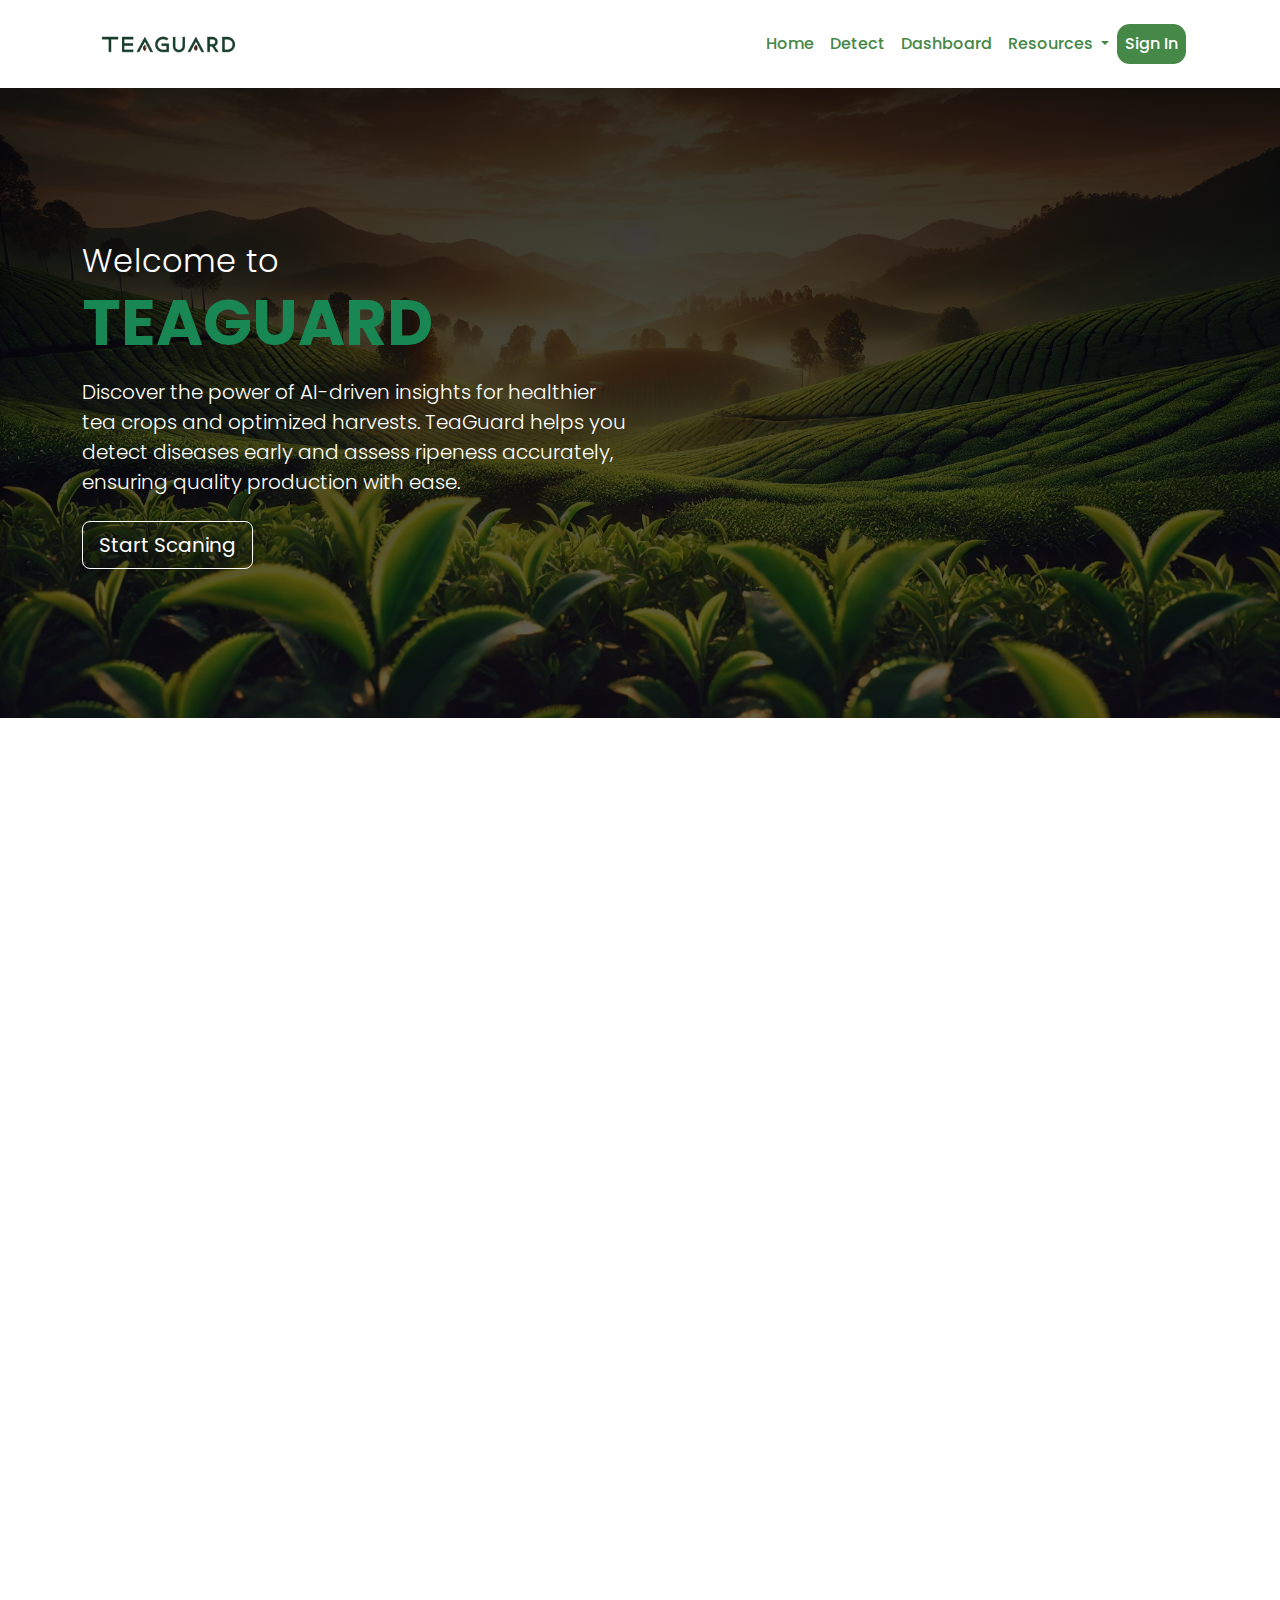
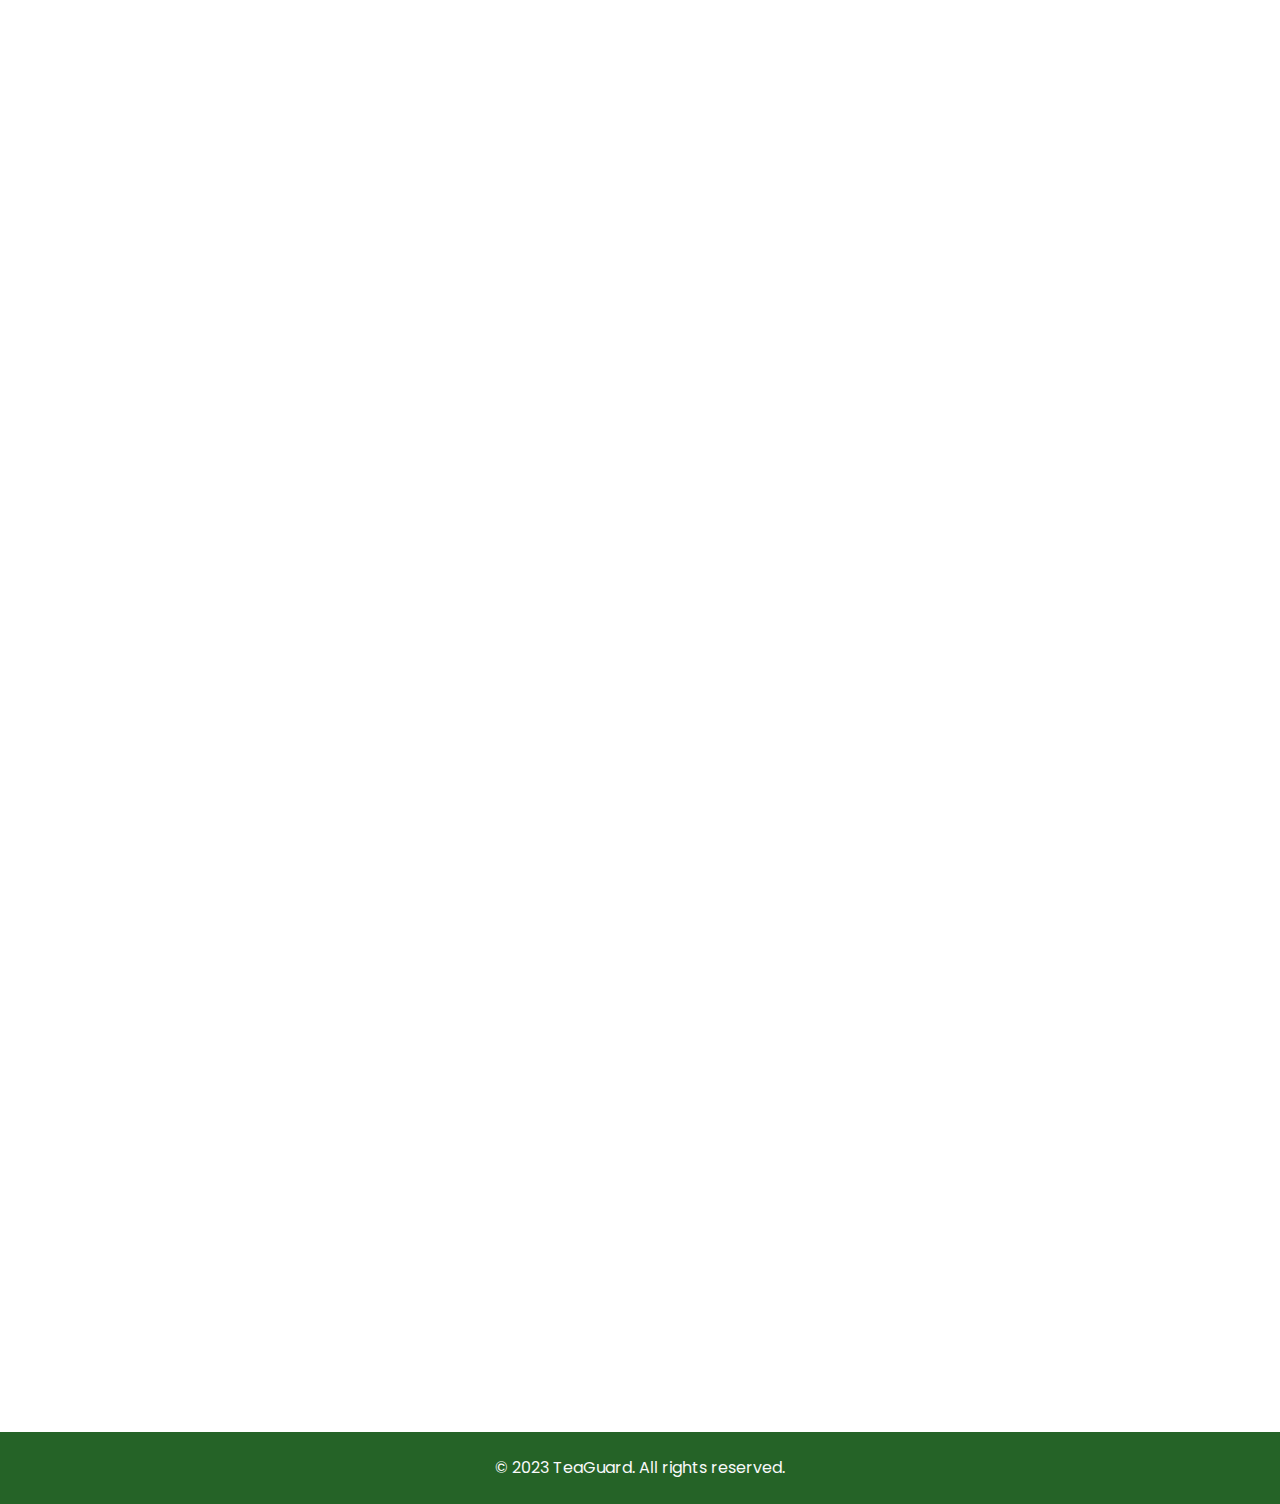
<file: index.html>
<html lang="en">

<head>
    <meta charset="UTF-8">
    <meta name="viewport" content="width=device-width, initial-scale=1.0">
    <title>TeaGuard Detection App - Test</title>

    <!-- Bootstrap CSS -->
    <link href="https://cdn.jsdelivr.net/npm/bootstrap@5.3.0/dist/css/bootstrap.min.css" rel="stylesheet">

    <!-- Font Awesome Icons -->
    <link rel="stylesheet" href="https://cdnjs.cloudflare.com/ajax/libs/font-awesome/6.0.0-beta3/css/all.min.css">

    <!-- Bootstrap Icons -->
    <link rel="stylesheet" href="https://cdn.jsdelivr.net/npm/bootstrap-icons@1.10.0/font/bootstrap-icons.css">
    <link href="assets/aos/aos.css" rel="stylesheet">

    <link rel="stylesheet" href="css/main.css">
    <link rel="stylesheet" href="css/home.css">

    <!-- ios suppourt -->
    <link rel="apple-touch-icon" href="assets/images/icons/icon_96x96.png">
    <!-- manifest file -->
    <link rel="manifest" href="./manifest.json">


</head>

<body>
    <!-- nav bar -->
    <nav class="navbar navbar-expand-lg py-4 py-lg-0 shadow">
        <div class="container px-4">
            <a href="index.html"><img src="assets/images/logog_name-removebg-preview.png" alt="name_logo"></a>
            <button class="navbar-toggler border-0" type="button" data-bs-toggle="offcanvas"
                data-bs-target="#top-navbar" aria-controls="top-navbar">
                <i class="bi bi-list"></i>
            </button>
            <div class="offcanvas offcanvas-end" tabindex="-1" id="top-navbar" aria-labelledby="top-navbarLabel">
                <button class="navbar-toggler border-0" type="button" data-bs-toggle="offcanvas"
                    data-bs-target="#top-navbar" aria-controls="top-navbar">
                    <div class="d-flex justify-content-between p-3">
                        <img src="assets/images/logog_name-removebg-preview.png" alt=""
                            style="height: 20px; width: 150px;">
                        <i class="bi bi-x-lg"></i>
                    </div>
                </button>
                <ul class="navbar-nav ms-lg-auto p-4 p-lg-0">
                    <li class="nav-item px-3 px-lg-0 py-1 py-lg-4">
                        <a class="nav-link" href="index.html">Home</a>
                    </li>
                    <li class="nav-item px-3 px-lg-0 py-1 py-lg-4">
                        <a class="nav-link" href="pages/upload.html">Detect</a>
                    </li>
                    <li class="nav-item px-3 px-lg-0 py-1 py-lg-4">
                        <a class="nav-link" href="#">Dashboard</a>
                    </li>
                    <li class="nav-item dropdown px-3 px-lg-0 py-1 py-lg-4">
                        <a class="nav-link dropdown-toggle" href="#" role="button" data-bs-toggle="dropdown"
                            aria-expanded="false">
                            Resources
                        </a>
                        <ul class="dropdown-menu">
                            <li><a class="dropdown-item" href="#">Disease Guide</a></li>
                            <li><a class="dropdown-item" href="#">Harvest Tips</a></li>
                            <li><a class="dropdown-item" href="#">FAQ</a></li>
                        </ul>
                    </li>
                    <li class="nav-item px-3 px-lg-0 py-1 py-lg-4">
                        <a class="nav-link text-center" href="#" id="signin">Sign In</a>
                    </li>
                </ul>
            </div>
        </div>
    </nav>


    <!-- hero section -->
    <section class="hero py-5 d-flex align-items-center" data-aos="fade-up" data-aos-duration="800">
        <div class="container" data-aos="fade-up" data-aos-delay="100" data-aos-duration="800">
            <div class="row">
                <div class="col-md-6" data-aos="fade-right" data-aos-delay="200" data-aos-duration="800">
                    <p class="mb-4">
                        <span class="d-block fs-2 fw-light" data-aos="fade-right" data-aos-delay="300"
                            data-aos-duration="800">Welcome to</span>
                        <span class="d-block display-3 fw-bold text-success" data-aos="fade-right" data-aos-delay="400"
                            data-aos-duration="800">TEAGUARD</span>
                        <span class="d-block lead mt-3" data-aos="fade-right" data-aos-delay="500"
                            data-aos-duration="800">
                            Discover the power of AI-driven insights for healthier tea crops and optimized harvests.
                            TeaGuard helps you detect diseases early and assess ripeness accurately, ensuring quality
                            production with ease.
                        </span>
                    </p>
                    <a href="pages/upload.html" class="btn btn-primary btn-lg" id="get-started-btn" data-aos="fade-up"
                        data-aos-delay="600" data-aos-duration="800">Start Scaning</a>
                </div>
            </div>
        </div>
    </section>


    <main id="main">
        <section class="features mt-3 " id="features">
            <div class="container">
                <div class="section-title" data-aos="fade-up">
                    <h2>Key Features</h2>
                </div>

                <div class="row mt-3">
                    <div class="col-md-4 col-lg-4" data-aos="fade-right" data-aos-delay="100">
                        <div class="row">
                            <div class="col-md-12 col-lg-12 d-flex justify-content-center">
                                <a href="#" class="key-features" id="diseases" data-aos="zoom-in"></a>
                            </div>
                        </div>
                        <div class="row">
                            <div class="col-md-12 col-lg-12 d-flex justify-content-center align-items-center mt-3"
                                data-aos="fade-up" data-aos-delay="200">
                                <h4>Disease Detection</h4>
                            </div>
                        </div>

                        <div class="row">
                            <div class="col-md-12 col-lg-12 d-flex justify-content-center align-items-center text-center"
                                data-aos="fade-up" data-aos-delay="300">
                                <p>Identify tea leaf diseases early to prevent spread.<br></p>
                            </div>
                        </div>
                    </div>


                    <div class="col-md-4 col-lg-4" data-aos="fade-right" data-aos-delay="100">
                        <div class="row">
                            <div class="col-md-12 col-lg-12 d-flex justify-content-center">
                                <a href="#" class="key-features" id="ripeness" data-aos="zoom-in"></a>
                            </div>
                        </div>
                        <div class="row">
                            <div class="col-md-12 col-lg-12 d-flex justify-content-center align-items-center mt-3"
                                data-aos="fade-up" data-aos-delay="200">
                                <h4>Ripeness Assessment</h4>
                            </div>
                        </div>

                        <div class="row">
                            <div class="col-md-12 col-lg-12 d-flex justify-content-center align-items-center text-center"
                                data-aos="fade-up" data-aos-delay="300">
                                <p>Ensure optimal harvest timing with AI insights.<br></p>
                            </div>
                        </div>
                    </div>


                    <div class="col-md-4 col-lg-4" data-aos="fade-right" data-aos-delay="100">
                        <div class="row">
                            <div class="col-md-12 col-lg-12 d-flex justify-content-center">
                                <a href="#" class="key-features" id="quality" data-aos="zoom-in"></a>
                            </div>
                        </div>
                        <div class="row">
                            <div class="col-md-12 col-lg-12 d-flex justify-content-center align-items-center mt-3"
                                data-aos="fade-up" data-aos-delay="200">
                                <h4>Quality Control</h4>
                            </div>
                        </div>

                        <div class="row">
                            <div class="col-md-12 col-lg-12 d-flex justify-content-center align-items-center text-center"
                                data-aos="fade-up" data-aos-delay="300">
                                <p>Improve yield quality with precise analysis.<br></p>
                            </div>
                        </div>
                    </div>
                </div>
            </div>
        </section>






        <section class="how-it-works mt-3 pt-5 d-flex justify-content-center align-items-center text-center"
            id="how-it-works">
            <div class="container">
                <!-- Section Title with AOS Animation -->
                <div class="section-title" data-aos="fade-up" data-aos-duration="800">
                    <h2>How It Works</h2>
                </div>

                <!-- Steps with AOS Animations -->
                <div class="row mt-3">
                    <!-- Step 1 -->
                    <div class="col-md-3 col-12 mb-4" data-aos="fade-up" data-aos-delay="100" data-aos-duration="800">
                        <div class="step-icon mb-3">
                            <i class="bi bi-cloud-upload display-4 text-primary"></i>
                        </div>
                        <h4 class="fw-bold">Upload an Image</h4>
                        <p>Take a clear picture of your tea leaves and upload it to the TeaGuard platform for analysis.
                        </p>
                    </div>

                    <!-- Step 2 -->
                    <div class="col-md-3 col-12 mb-4" data-aos="fade-up" data-aos-delay="200" data-aos-duration="800">
                        <div class="step-icon mb-3">
                            <i class="bi bi-gear display-4 text-success"></i>
                        </div>
                        <h4 class="fw-bold">AI Analysis</h4>
                        <p>Our AI model analyzes the image to detect disease or ripeness level, providing quick and
                            accurate results.</p>
                    </div>

                    <!-- Step 3 -->
                    <div class="col-md-3 col-12 mb-4" data-aos="fade-up" data-aos-delay="300" data-aos-duration="800">
                        <div class="step-icon mb-3">
                            <i class="bi bi-clipboard-check display-4 text-warning"></i>
                        </div>
                        <h4 class="fw-bold">Get Instant Results</h4>
                        <p>Receive detailed results instantly, showing detected disease or ripeness level with
                            actionable insights.</p>
                    </div>

                    <!-- Step 4 -->
                    <div class="col-md-3 col-12 mb-4" data-aos="fade-up" data-aos-delay="400" data-aos-duration="800">
                        <div class="step-icon mb-3">
                            <i class="bi bi-check-circle display-4 text-danger"></i>
                        </div>
                        <h4 class="fw-bold">Take Action</h4>
                        <p>Use the insights to plan treatments or harvest times, ensuring optimal health and quality for
                            your crop.</p>
                    </div>
                </div>
            </div>
        </section>



        <section class="cta d-flex justify-content-center align-items-center text-center cta-image" id="cta"
            data-aos="fade-up" data-aos-duration="1000">
            <div class="container" data-aos="zoom-in" data-aos-duration="1000" data-aos-delay="200">
                <div class="row">
                    <div class="col-12" data-aos="fade-up" data-aos-delay="400">
                        <p>Ready to improve your tea production? Start using TeaGuard today!</p>
                    </div>
                    <div class="col-12 d-flex justify-content-center" data-aos="fade-up" data-aos-delay="600">
                        <a href="#" class="btn btn-primary btn-lg" id="download-app-btn">Download TeaGuard</a>
                    </div>
                </div>
            </div>
        </section>




        <section class="testimonials mt-3 pt-5" id="testimonial">
            <div class="container">
                <div class="section-title text-center" data-aos="fade-up" data-aos-duration="800">
                    <h2>What are our Customers Saying</h2>
                </div>
                <div class="row mt-3" data-aos="fade-up" data-aos-duration="800" data-aos-delay="200">
                    <div id="myCarousel" class="carousel slide" data-bs-ride="carousel">
                        <!-- Carousel indicators -->
                        <ol class="carousel-indicators">
                            <li data-bs-target="#myCarousel" data-bs-slide-to="0" class="active"></li>
                            <li data-bs-target="#myCarousel" data-bs-slide-to="1"></li>
                            <li data-bs-target="#myCarousel" data-bs-slide-to="2"></li>
                        </ol>
                        <!-- Wrapper for carousel items -->
                        <div class="carousel-inner">
                            <div class="carousel-item active" data-aos="fade-up" data-aos-duration="800">
                                <div class="row">
                                    <div class="col-sm-6" data-aos="fade-right" data-aos-delay="300">
                                        <div class="media">
                                            <img src="assets/images/profile.png" class="mr-3" alt="">
                                            <div class="media-body mt-2">
                                                <div class="testimonial">
                                                    <p>Lorem ipsum dolor sit amet, consec adipiscing elit. Nam eusem
                                                        scelerisque tempor, varius quam luctus dui. Mauris magna metus
                                                        nec.</p>
                                                    <p class="overview"><b>Paula Wilson</b>, Media Analyst</p>
                                                </div>
                                            </div>
                                        </div>
                                    </div>
                                    <div class="col-sm-6" data-aos="fade-left" data-aos-delay="300">
                                        <div class="media">
                                            <img src="assets/images/profile.png" class="mr-3" alt="">
                                            <div class="media-body mt-2">
                                                <div class="testimonial">
                                                    <p>Vestibulum quis quam ut magna consequat faucibus. Pellentesque
                                                        eget mi suscipit tincidunt. Utmtc tempus dictum. Pellentesque
                                                        virra.</p>
                                                    <p class="overview"><b>Antonio Moreno</b>, Web Developer</p>
                                                </div>
                                            </div>
                                        </div>
                                    </div>
                                </div>
                            </div>
                            <div class="carousel-item" data-aos="fade-up" data-aos-duration="800" data-aos-delay="200">
                                <div class="row">
                                    <div class="col-sm-6" data-aos="fade-right" data-aos-delay="300">
                                        <div class="media">
                                            <img src="assets/images/profile.png" class="mr-3" alt="">
                                            <div class="media-body mt-2">
                                                <div class="testimonial">
                                                    <p>Lorem ipsum dolor sit amet, consec adipiscing elit. Nam eusem
                                                        scelerisque tempor, varius quam luctus dui. Mauris magna metus
                                                        nec.</p>
                                                    <p class="overview"><b>Michael Holz</b>, Seo Analyst</p>
                                                </div>
                                            </div>
                                        </div>
                                    </div>
                                    <div class="col-sm-6" data-aos="fade-left" data-aos-delay="300">
                                        <div class="media">
                                            <img src="assets/images/profile.png" class="mr-3" alt="">
                                            <div class="media-body mt-2">
                                                <div class="testimonial">
                                                    <p>Vestibulum quis quam ut magna consequat faucibus. Pellentesque
                                                        eget mi suscipit tincidunt. Utmtc tempus dictum. Pellentesque
                                                        virra.</p>
                                                    <p class="overview"><b>Mary Saveley</b>, Web Designer</p>
                                                </div>
                                            </div>
                                        </div>
                                    </div>
                                </div>
                            </div>
                            <div class="carousel-item" data-aos="fade-up" data-aos-duration="800" data-aos-delay="200">
                                <div class="row">
                                    <div class="col-sm-6" data-aos="fade-right" data-aos-delay="300">
                                        <div class="media">
                                            <img src="assets/images/profile.png" class="mr-3" alt="">
                                            <div class="media-body mt-2">
                                                <div class="testimonial">
                                                    <p>Lorem ipsum dolor sit amet, consec adipiscing elit. Nam eusem
                                                        scelerisque tempor, varius quam luctus dui. Mauris magna metus
                                                        nec.</p>
                                                    <p class="overview"><b>Martin Sommer</b>, UX Analyst</p>
                                                </div>
                                            </div>
                                        </div>
                                    </div>
                                    <div class="col-sm-6" data-aos="fade-left" data-aos-delay="300">
                                        <div class="media">
                                            <img src="assets/images/profile.png" class="mr-3" alt="">
                                            <div class="media-body mt-2">
                                                <div class="testimonial">
                                                    <p>Vestibulum quis quam ut magna consequat faucibus. Pellentesque
                                                        eget mi suscipit tincidunt. Utmtc tempus dictum. Pellentesque
                                                        virra.</p>
                                                    <p class="overview"><b>John Williams</b>, Web Developer</p>
                                                </div>
                                            </div>
                                        </div>
                                    </div>
                                </div>
                            </div>
                        </div>
                        <!-- Carousel controls -->
                        <a class="carousel-control-prev" href="#myCarousel" role="button" data-bs-slide="prev">
                            <span class="carousel-control-prev-icon" aria-hidden="true"></span>
                            <span class="visually-hidden">Previous</span>
                        </a>
                        <a class="carousel-control-next" href="#myCarousel" role="button" data-bs-slide="next">
                            <span class="carousel-control-next-icon" aria-hidden="true"></span>
                            <span class="visually-hidden">Next</span>
                        </a>
                    </div>
                </div>
            </div>
        </section>








        <section class="contact" id="contact">
            <div class="container">
                <div class="section-title" data-aos="fade-up" data-aos-duration="800">
                    <h2>Contact Us</h2>
                </div>

                <div class="row">

                    <div class="col-lg-4 col-md-6" data-aos="fade-up" data-aos-delay="100">
                        <div class="contact-about">
                            <img src="assets/images/full_logo-removebg-preview.png" alt="logo">
                            <p>Cultivate with Confidence, Harvest with Insight.</p>
                            <div class="social-links">
                                <a href="#" class="twitter me-2"><i class="bi bi-twitter"></i></a>
                                <a href="#" class="facebook me-2"><i class="bi bi-facebook"></i></a>
                                <a href="#" class="instagram me-2"><i class="bi bi-instagram"></i></a>
                                <a href="#" class="linkedin me-2"><i class="bi bi-linkedin"></i></a>
                            </div>

                        </div>
                    </div>


                    <div class="col-lg-3 col-md-6 mt-4 mt-md-0" data-aos="fade-up" data-aos-delay="200">
                        <div class="info">
                            <div>
                                <i class="ri-map-pin-line"></i>
                                <p>178/B<br> Sirimavo Bandaranayake mw<br> Galaha</p>
                            </div>

                            <div>
                                <i class="ri-mail-send-line"></i>
                                <p>info@teaguard.com</p>
                            </div>

                            <div>
                                <i class="ri-phone-line"></i>
                                <p>+94 7865 1215 23</p>
                            </div>

                        </div>
                    </div>

                    <div class="col-lg-5 col-md-12" data-aos="fade-up" data-aos-delay="300">
                        <form action="https://api.web3forms.com/submit" method="POST" role="form"
                            class="php-email-form">
                            <div class="form-group">
                                <input type="hidden" name="access_key" value="5af77dcd-a9e9-482b-902c-4efeb85f27d0">
                                <input type="text" name="name" class="form-control" id="name" placeholder="Your Name"
                                    required>
                            </div>
                            <div class="form-group">
                                <input type="email" class="form-control" name="email" id="email"
                                    placeholder="Your Email" required>
                            </div>
                            <div class="form-group">
                                <input type="text" class="form-control" name="subject" id="subject"
                                    placeholder="Subject" required>
                            </div>
                            <div class="form-group">
                                <textarea class="form-control" name="message" rows="5" placeholder="Message"
                                    required></textarea>
                            </div>
                            <div class="my-3">
                                <div class="loading">Loading</div>
                                <div class="error-message"></div>
                                <div class="sent-message">Your message has been sent. Thank you!</div>
                            </div>
                            <div class="text-center"><button type="submit">Send Message</button></div>
                        </form>
                    </div>

                </div>

            </div>
        </section>


    </main>


    <footer class="footer  text-light py-4 d-felx justify-content-center align-items-center">
        <div class="container">
            <div class="text-center">
                <p class="mb-0">&copy; 2023 TeaGuard. All rights reserved.</p>
            </div>
        </div>
    </footer>



    <!-- jQuery -->
    <script src="https://code.jquery.com/jquery-3.6.0.min.js"></script>

    <!-- Bootstrap Bundle with Popper (JavaScript) -->
    <script src="https://cdn.jsdelivr.net/npm/bootstrap@5.3.0/dist/js/bootstrap.bundle.min.js"></script>

    <script src="assets/aos/aos.js"></script>

    <script>
        AOS.init();



        let deferredPrompt;

        window.addEventListener('beforeinstallprompt', (e) => {
            // Prevent the mini-infobar from appearing on mobile
            e.preventDefault();
            // Stash the event so it can be triggered later
            deferredPrompt = e;
            // Show the install button
            document.getElementById('download-app-btn').style.display = 'inline-block';
        });

        document.getElementById('download-app-btn').addEventListener('click', (e) => {
            // Check if the deferredPrompt is available
            if (deferredPrompt) {
                // Show the install prompt
                deferredPrompt.prompt();
                // Wait for the user to respond to the prompt
                deferredPrompt.userChoice.then((choiceResult) => {
                    if (choiceResult.outcome === 'accepted') {
                        console.log('User accepted the install prompt');
                    } else {
                        console.log('User dismissed the install prompt');
                    }
                    // Clear the deferredPrompt variable, as it can only be used once
                    deferredPrompt = null;
                });
            }
        });

    </script>
</body>

</html>
</file>
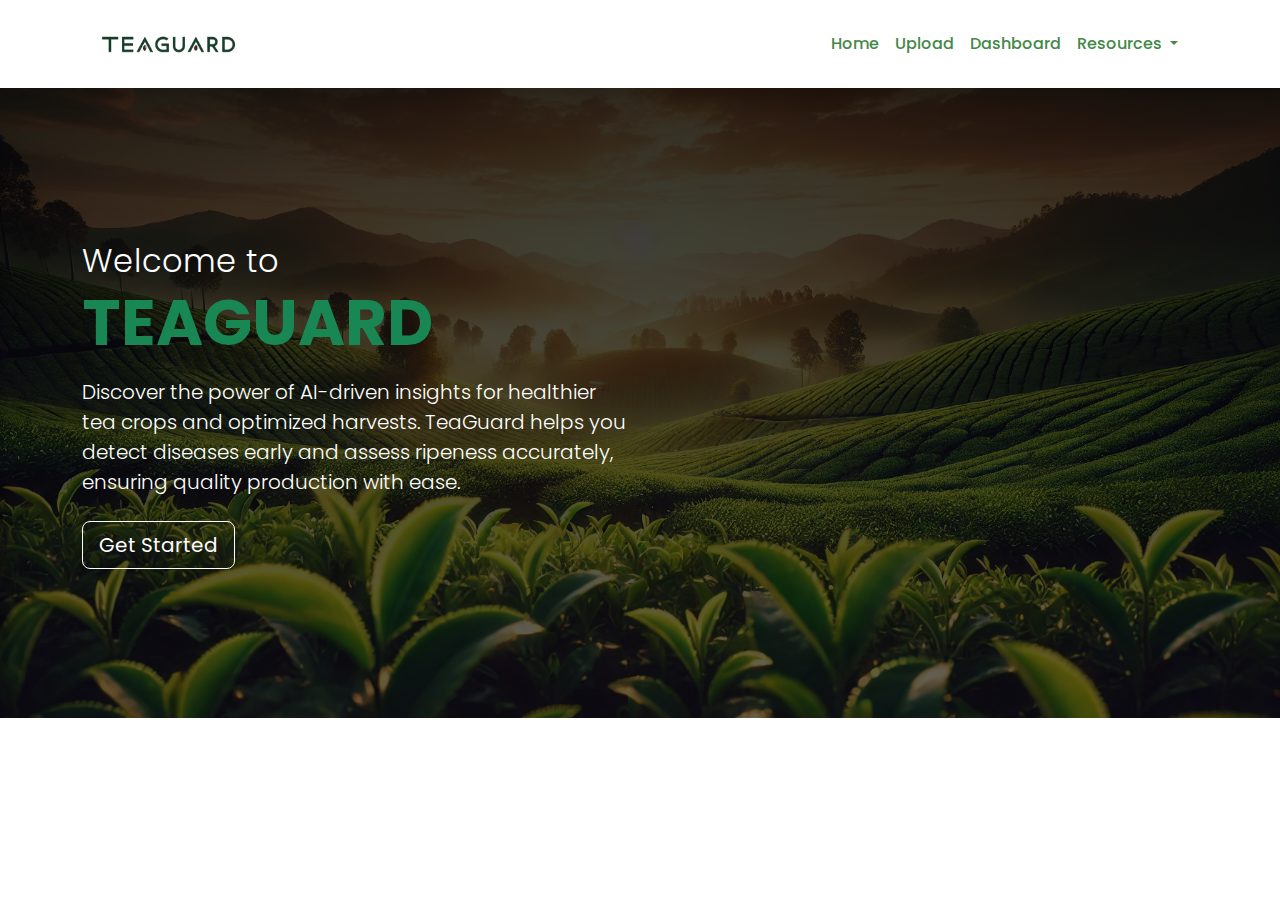
<file: pages/index.html>
<html lang="en">

<head>
    <meta charset="UTF-8">
    <meta name="viewport" content="width=device-width, initial-scale=1.0">
    <title>TeaGuard Detection App - Test</title>

    <!-- Bootstrap CSS -->
    <link href="https://cdn.jsdelivr.net/npm/bootstrap@5.3.0/dist/css/bootstrap.min.css" rel="stylesheet">

    <!-- Font Awesome Icons -->
    <link rel="stylesheet" href="https://cdnjs.cloudflare.com/ajax/libs/font-awesome/6.0.0-beta3/css/all.min.css">

    <!-- Bootstrap Icons -->
    <link rel="stylesheet" href="https://cdn.jsdelivr.net/npm/bootstrap-icons@1.10.0/font/bootstrap-icons.css">
    <link href="../assets/aos/aos.css" rel="stylesheet">

    <link rel="stylesheet" href="../css/main.css">
    <link rel="stylesheet" href="../css/home.css">

    <link rel="manifest" href="./manifest.json">

</head>

<body>
    <nav class="navbar navbar-expand-lg py-4 py-lg-0 shadow">
        <div class="container px-4">
            <img src="../assets/images/logog_name-removebg-preview.png" alt="name_logo">
            <button class="navbar-toggler border-0" type="button" data-bs-toggle="offcanvas"
                data-bs-target="#top-navbar" aria-controls="top-navbar">
                <i class="bi bi-list"></i>
            </button>
            <div class="offcanvas offcanvas-end" tabindex="-1" id="top-navbar" aria-labelledby="top-navbarLabel">
                <button class="navbar-toggler border-0" type="button" data-bs-toggle="offcanvas"
                    data-bs-target="#top-navbar" aria-controls="top-navbar">
                    <div class="d-flex justify-content-between p-3">
                        <img src="../assets/images/logog_name-removebg-preview.png" alt=""
                            style="height: 20px; width: 150px;">
                        <i class="bi bi-x-lg"></i>
                    </div>
                </button>
                <ul class="navbar-nav ms-lg-auto p-4 p-lg-0">
                    <li class="nav-item px-3 px-lg-0 py-1 py-lg-4">
                        <a class="nav-link" href="#">Home</a>
                    </li>
                    <li class="nav-item px-3 px-lg-0 py-1 py-lg-4">
                        <a class="nav-link" href="#">Upload</a>
                    </li>
                    <li class="nav-item px-3 px-lg-0 py-1 py-lg-4">
                        <a class="nav-link" href="#">Dashboard</a>
                    </li>
                    <li class="nav-item dropdown px-3 px-lg-0 py-1 py-lg-4">
                        <a class="nav-link dropdown-toggle" href="#" role="button" data-bs-toggle="dropdown"
                            aria-expanded="false">
                            Resources
                        </a>
                        <ul class="dropdown-menu">
                            <li><a class="dropdown-item" href="#">Disease Guide</a></li>
                            <li><a class="dropdown-item" href="#">Harvest Tips</a></li>
                            <li><a class="dropdown-item" href="#">FAQ</a></li>
                        </ul>
                    </li>
                </ul>
            </div>
        </div>
    </nav>

    <section class="hero py-5 d-flex align-items-center" data-aos="fade-up" data-aos-duration="800">
        <div class="container" data-aos="fade-up" data-aos-delay="100" data-aos-duration="800">
            <div class="row">
                <div class="col-md-6" data-aos="fade-right" data-aos-delay="200" data-aos-duration="800">
                    <p class="mb-4">
                        <span class="d-block fs-2 fw-light" data-aos="fade-right" data-aos-delay="300"
                            data-aos-duration="800">Welcome to</span>
                        <span class="d-block display-3 fw-bold text-success" data-aos="fade-right" data-aos-delay="400"
                            data-aos-duration="800">TEAGUARD</span>
                        <span class="d-block lead mt-3" data-aos="fade-right" data-aos-delay="500"
                            data-aos-duration="800">
                            Discover the power of AI-driven insights for healthier tea crops and optimized harvests.
                            TeaGuard helps you detect diseases early and assess ripeness accurately, ensuring quality
                            production with ease.
                        </span>
                    </p>
                    <a href="#" class="btn btn-primary btn-lg" id="get-started-btn" data-aos="fade-up"
                        data-aos-delay="600" data-aos-duration="800">Get Started</a>
                </div>
            </div>
        </div>
    </section>

    <!-- jQuery -->
    <script src="https://code.jquery.com/jquery-3.6.0.min.js"></script>

    <!-- Bootstrap Bundle with Popper (JavaScript) -->
    <script src="https://cdn.jsdelivr.net/npm/bootstrap@5.3.0/dist/js/bootstrap.bundle.min.js"></script>

    <script src="../assets/aos/aos.js"></script>

    <script>
        AOS.init();
    </script>
</body>

</html>
</file>
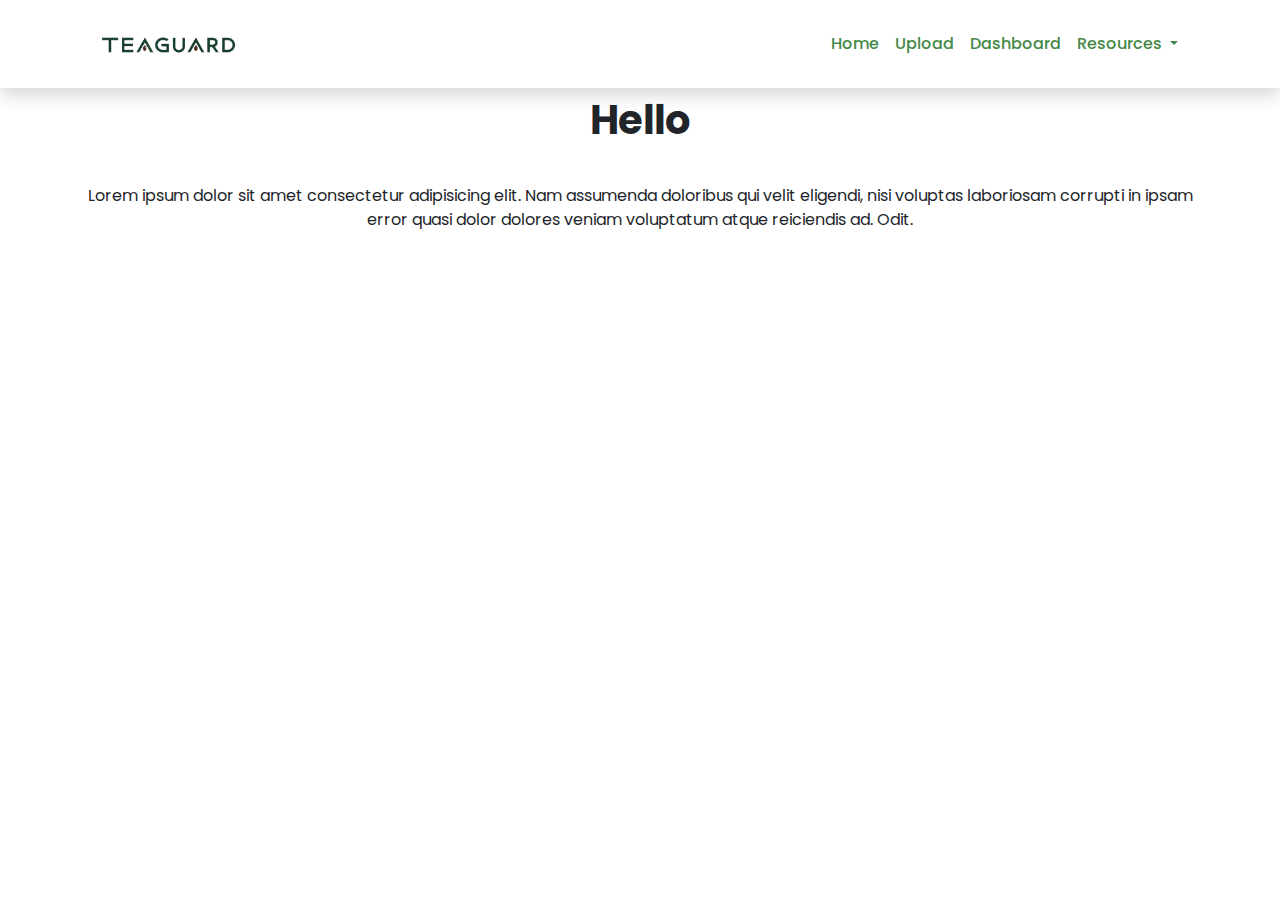
<file: pages/base.html>
<!DOCTYPE html>
<html lang="en">

<head>
    <meta charset="UTF-8">
    <meta name="viewport" content="width=device-width, initial-scale=1.0">
    <title>TeaGuard Detection App - Test</title>

    <!-- Bootstrap CSS -->
    <link href="https://cdn.jsdelivr.net/npm/bootstrap@5.3.0/dist/css/bootstrap.min.css" rel="stylesheet">

    <!-- Font Awesome Icons -->
    <link rel="stylesheet" href="https://cdnjs.cloudflare.com/ajax/libs/font-awesome/6.0.0-beta3/css/all.min.css">

    <!-- Bootstrap Icons -->
    <link rel="stylesheet" href="https://cdn.jsdelivr.net/npm/bootstrap-icons@1.10.0/font/bootstrap-icons.css">

    <link rel="stylesheet" href="../css/main.css">
    <link rel="manifest" href="./manifest.json">

</head>

<body>
    <nav class="navbar navbar-expand-lg py-4 py-lg-0 shadow">
        <div class="container px-4">
            <a href="../index.html"><img src="../assets/images/logog_name-removebg-preview.png" alt="name_logo"></a>
            <button class="navbar-toggler border-0" type="button" data-bs-toggle="offcanvas"
                data-bs-target="#top-navbar" aria-controls="top-navbar">
                <i class="bi bi-list"></i>
            </button>
            <div class="offcanvas offcanvas-end" tabindex="-1" id="top-navbar" aria-labelledby="top-navbarLabel">
                <button class="navbar-toggler border-0" type="button" data-bs-toggle="offcanvas"
                    data-bs-target="#top-navbar" aria-controls="top-navbar">
                    <div class="d-flex justify-content-between p-3">
                        <img src="../assets/images/logog_name-removebg-preview.png" alt=""
                            style="height: 20px; width: 150px;">
                        <i class="bi bi-x-lg"></i>
                    </div>

                </button>
                <ul class="navbar-nav ms-lg-auto p-4 p-lg-0">
                    <li class="nav-item px-3 px-lg-0 py-1 py-lg-4">
                        <a class="nav-link" href="#">Home</a>
                    </li>
                    <li class="nav-item px-3 px-lg-0 py-1 py-lg-4">
                        <a class="nav-link" href="#">Upload</a>
                    </li>
                    <li class="nav-item px-3 px-lg-0 py-1 py-lg-4">
                        <a class="nav-link" href="#">Dashboard</a>
                    </li>
                    <li class="nav-item dropdown  px-3 px-lg-0 py-1 py-lg-4">
                        <a class="nav-link dropdown-toggle" href="#" role="button" data-bs-toggle="dropdown"
                            aria-expanded="false">
                            Resources
                        </a>
                        <ul class="dropdown-menu">
                            <li><a class="dropdown-item" href="#">Disease Guide</a></li>
                            <li><a class="dropdown-item" href="#">Harvest Tips</a></li>
                            <li><a class="dropdown-item" href="#">FAQ</a></li>
                        </ul>
                    </li>
                </ul>
            </div>

        </div>
    </nav>


    <secttion class="hero py-5" id="hero">
        <div class="container px-4">
            <div class="row">
                <div class="col-md-12">
                    <h1 class="py-2 text-center fw-bold">Hello</h1>
                </div>
                <div class="col-md-12 px-lg-0">
                    <div class="welcome-description mt-4 text-center">
                        <p>Lorem ipsum dolor sit amet consectetur adipisicing elit. Nam assumenda doloribus qui velit
                            eligendi, nisi voluptas laboriosam corrupti in ipsam error quasi dolor dolores veniam
                            voluptatum atque reiciendis ad. Odit.</p>
                    </div>
                </div>
            </div>
        </div>
    </secttion>
    <!-- jQuery -->
    <script src="https://code.jquery.com/jquery-3.6.0.min.js"></script>

    <!-- Bootstrap Bundle with Popper (JavaScript) -->
    <script src="https://cdn.jsdelivr.net/npm/bootstrap@5.3.0/dist/js/bootstrap.bundle.min.js"></script>

    <!-- Test jQuery -->

</body>

</html>
</file>
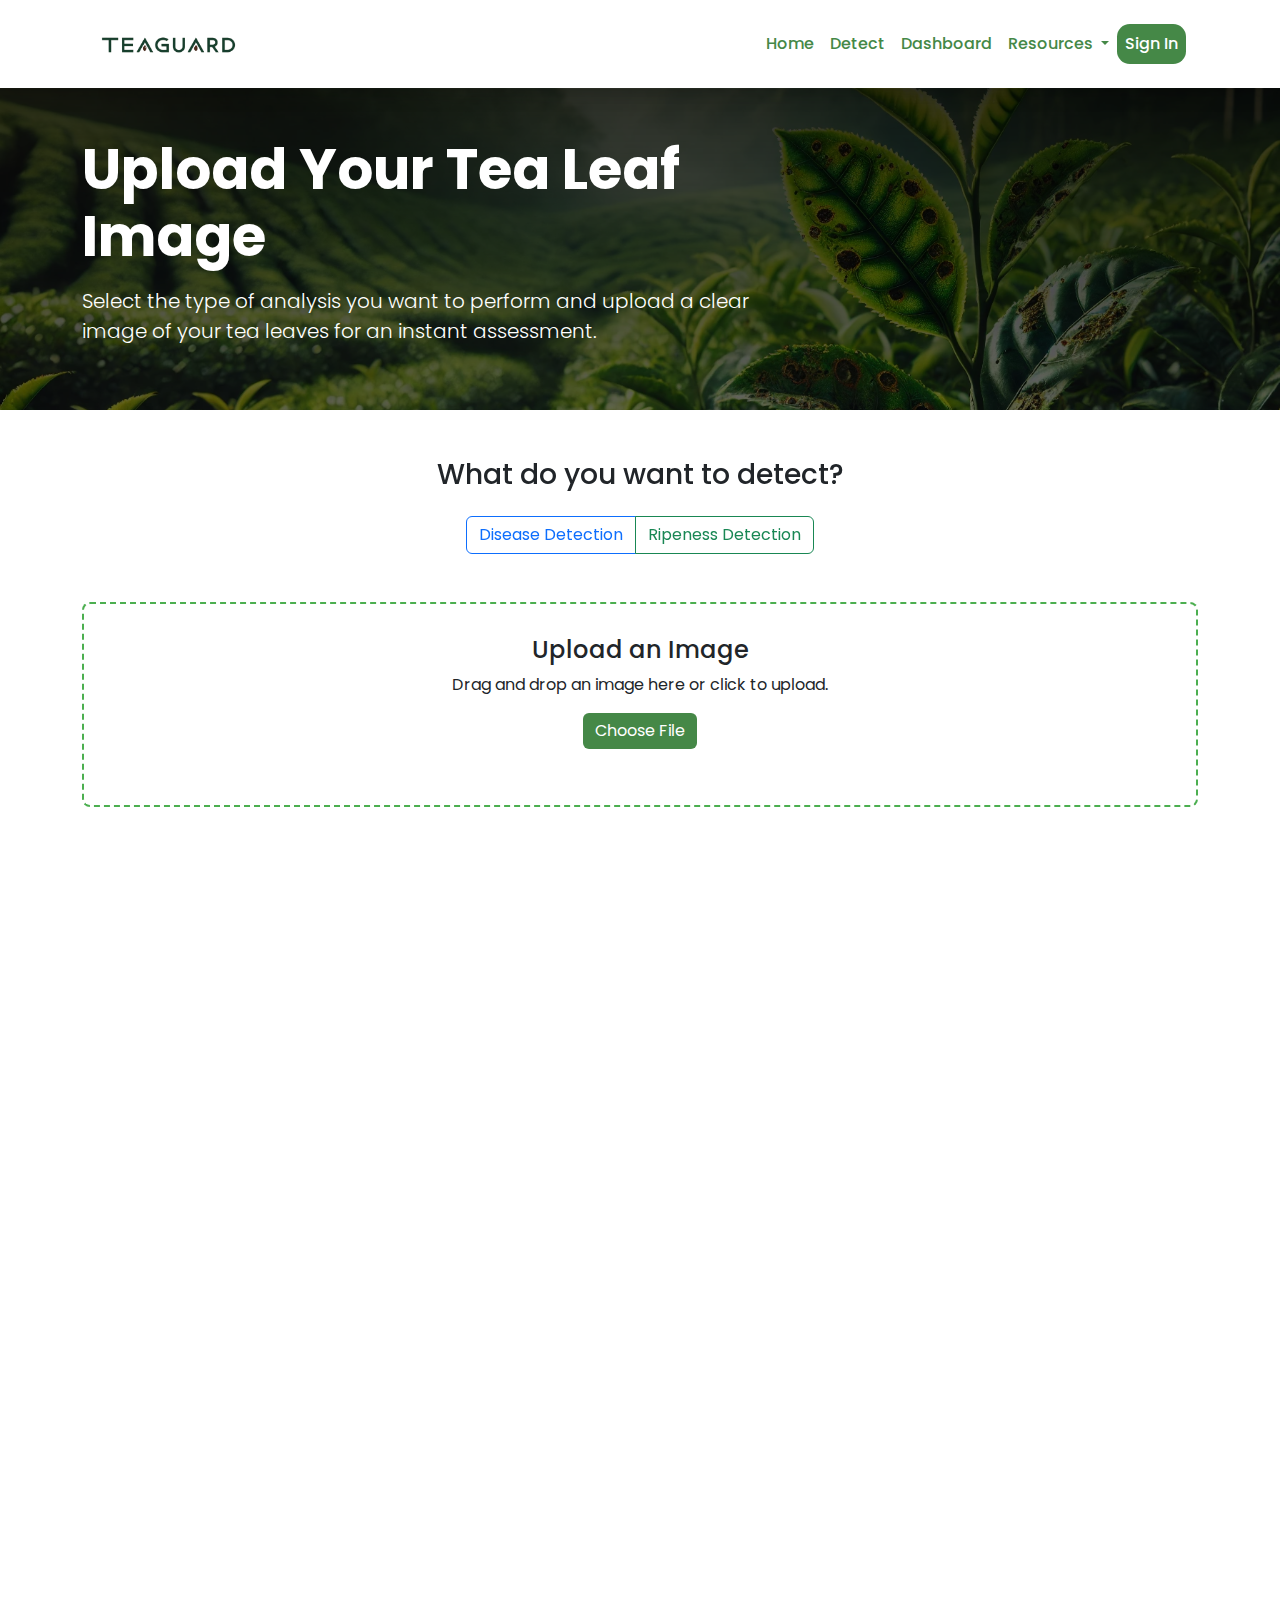
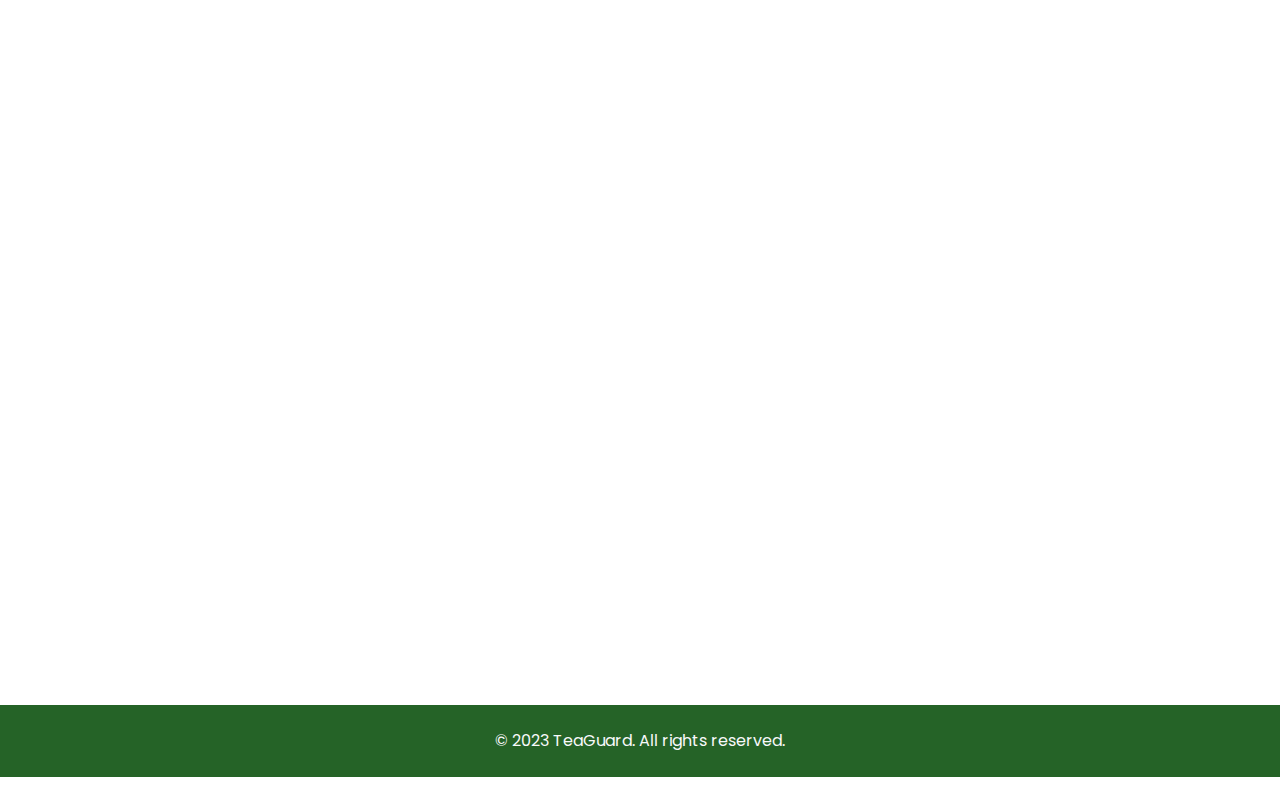
<file: pages/upload.html>
<!DOCTYPE html>
<html lang="en">

<head>
    <meta charset="UTF-8">
    <meta name="viewport" content="width=device-width, initial-scale=1.0">
    <title>TeaGuard Detection App - Upload</title>

    <!-- Bootstrap CSS -->
    <link href="https://cdn.jsdelivr.net/npm/bootstrap@5.3.0/dist/css/bootstrap.min.css" rel="stylesheet">

    <!-- Font Awesome Icons -->
    <link rel="stylesheet" href="https://cdnjs.cloudflare.com/ajax/libs/font-awesome/6.0.0-beta3/css/all.min.css">

    <!-- Bootstrap Icons -->
    <link rel="stylesheet" href="https://cdn.jsdelivr.net/npm/bootstrap-icons@1.10.0/font/bootstrap-icons.css">

    <link href="../assets/aos/aos.css" rel="stylesheet">

    <link rel="stylesheet" href="../css/main.css">
    <link rel="manifest" href="./manifest.json">

    <style>
        .upload-hero {
            background-image: linear-gradient(rgba(0, 0, 0, 0.8), rgba(0, 0, 0, 0.6)), url('../assets/images/disease.png');
            background-size: cover;
            background-position: center;
            color: #fff;
            padding: 5rem 0;
        }

        /* Drag and Drop Style */
        .upload-area {
            border: 2px dashed #4CAF50;
            border-radius: 8px;
            padding: 2rem;
            text-align: center;
            transition: background-color 0.3s ease;
        }

        .upload-area:hover {
            background-color: #f0f8e2;
        }

        .chooseFileButton {
            background-color: #458847;
            color: white;
            border: 0;
        }

        .chooseFileButton:hover {
            background-color: #4CAF50;
        }

        .large-icon {
            font-size: 8rem;
            /* Adjust the size as needed */
        }


        .cta p {
            font-size: 2rem;
        }

        .cta-image {
            background-image: linear-gradient(rgba(0, 0, 0, 0.8), rgba(0, 0, 0, 0.6)), url('../assets/images/cta.png');
            /* Update with your image path */
            background-size: cover;
            background-position: center;
            background-repeat: no-repeat;
            color: #fff;
            min-height: 30vh;
            display: flex;
            align-items: center;

        }


        #download-app-btn {
            background-color: transparent;
            color: white;
            border: 1px white solid;
            border-radius: 0.5rem;
            transition: 0.3s;
        }

        #download-app-btn:hover {
            background-color: white;
            color: var(--secondary-color);
        }
    </style>
</head>

<body>
    <!-- Nav bar -->
    <nav class="navbar navbar-expand-lg py-4 py-lg-0 shadow">
        <div class="container px-4">
            <a href="../index.html"><img src="../assets/images/logog_name-removebg-preview.png" alt="name_logo"></a>

            <button class="navbar-toggler border-0" type="button" data-bs-toggle="offcanvas"
                data-bs-target="#top-navbar" aria-controls="top-navbar">
                <i class="bi bi-list"></i>
            </button>
            <div class="offcanvas offcanvas-end" tabindex="-1" id="top-navbar" aria-labelledby="top-navbarLabel">
                <button class="navbar-toggler border-0" type="button" data-bs-toggle="offcanvas"
                    data-bs-target="#top-navbar" aria-controls="top-navbar">
                    <div class="d-flex justify-content-between p-3">
                        <img src="../assets/images/logog_name-removebg-preview.png" alt=""
                            style="height: 20px; width: 150px;">
                        <i class="bi bi-x-lg"></i>
                    </div>
                </button>
                <ul class="navbar-nav ms-lg-auto p-4 p-lg-0">
                    <li class="nav-item px-3 px-lg-0 py-1 py-lg-4">
                        <a class="nav-link" href="../index.html">Home</a>
                    </li>
                    <li class="nav-item px-3 px-lg-0 py-1 py-lg-4">
                        <a class="nav-link" href="pages/upload.html">Detect</a>
                    </li>
                    <li class="nav-item px-3 px-lg-0 py-1 py-lg-4">
                        <a class="nav-link" href="#">Dashboard</a>
                    </li>
                    <li class="nav-item dropdown px-3 px-lg-0 py-1 py-lg-4">
                        <a class="nav-link dropdown-toggle" href="#" role="button" data-bs-toggle="dropdown"
                            aria-expanded="false">
                            Resources
                        </a>
                        <ul class="dropdown-menu">
                            <li><a class="dropdown-item" href="#">Disease Guide</a></li>
                            <li><a class="dropdown-item" href="#">Harvest Tips</a></li>
                            <li><a class="dropdown-item" href="#">FAQ</a></li>
                        </ul>
                    </li>
                    <li class="nav-item px-3 px-lg-0 py-1 py-lg-4">
                        <a class="nav-link text-center" href="#" id="signin">Sign In</a>
                    </li>
                </ul>
            </div>
        </div>
    </nav>



    <section class="upload-hero py-5 d-flex align-items-center" data-aos="fade-up" data-aos-duration="800">
        <div class="container">
            <div class="row">
                <div class="col-md-8">
                    <h1 class="display-4 fw-bold" data-aos="fade-right" data-aos-duration="1000" data-aos-delay="200">Upload Your Tea Leaf Image</h1>
                    <p class="lead mt-3" data-aos="fade-left" data-aos-duration="1000" data-aos-delay="400">
                        Select the type of analysis you want to perform and upload a clear image of your tea leaves for an instant assessment.
                    </p>
                </div>
            </div>
        </div>
    </section>
    

    <!-- Detection Type Selection and Upload Area -->
<section class="detection-options py-5" data-aos="fade-up" data-aos-duration="1000">
    <div class="container">
        <!-- Selection Options -->
        <div class="text-center mb-4" data-aos="zoom-in" data-aos-duration="800" data-aos-delay="200">
            <h3>What do you want to detect?</h3>
            <div class="btn-group mt-3" role="group">
                <button class="btn btn-outline-primary" onclick="selectDetection('disease')" data-aos="fade-right" data-aos-duration="800" data-aos-delay="400">Disease Detection</button>
                <button class="btn btn-outline-success" onclick="selectDetection('ripeness')" data-aos="fade-left" data-aos-duration="800" data-aos-delay="600">Ripeness Detection</button>
            </div>
        </div>

        <!-- Upload Area -->
        <div class="upload-area mt-5" id="upload-area" data-aos="fade-up" data-aos-duration="1000" data-aos-delay="300">
            <h4 id="upload-heading" data-aos="fade-up" data-aos-delay="400">Upload an Image</h4>
            <p class="mb-3" data-aos="fade-up" data-aos-delay="500">Drag and drop an image here or click to upload.</p>
            <input type="file" id="imageUpload" class="form-control" accept="image/*" style="display: none;" onchange="handleImage(this)">
            <button class="btn btn-primary chooseFileButton" onclick="document.getElementById('imageUpload').click()" data-aos="fade-up" data-aos-delay="600">Choose File</button>
            <div id="image-preview" class="mt-4" data-aos="zoom-in" data-aos-delay="700"></div>
        </div>
    </div>
</section>


<section class="analysis-info py-5 bg-light" data-aos="fade-up" data-aos-duration="800">
    <div class="container">
        <div class="row">
            <div class="col-md-6 text-center mb-4" data-aos="zoom-in" data-aos-duration="1000" data-aos-delay="200">
                <!-- Main Icon -->
                <i class="bi bi-bar-chart-line-fill text-success large-icon"></i>
            </div>
            <div class="col-md-6" data-aos="fade-left" data-aos-duration="1000" data-aos-delay="400">
                <h3>Why Analyze Your Tea Leaves?</h3>
                <p>By analyzing your tea leaves, you can detect early signs of diseases and determine the optimal ripeness level. This ensures healthier crops, higher yields, and better quality tea production.</p>
                <p>Simply upload a clear image, and our AI will assess the condition of your leaves within seconds!</p>
            </div>
        </div>

        <!-- Additional Benefits with Icons -->
        <div class="row text-center mt-5">
            <div class="col-md-4" data-aos="fade-up" data-aos-duration="1000" data-aos-delay="200">
                <i class="bi bi-shield-check display-4 text-primary"></i>
                <h5 class="mt-3">Early Disease Detection</h5>
                <p>Identify issues before they spread, ensuring your crops remain healthy and productive.</p>
            </div>
            <div class="col-md-4" data-aos="fade-up" data-aos-duration="1000" data-aos-delay="400">
                <i class="bi bi-award-fill display-4 text-warning"></i>
                <h5 class="mt-3">Optimize Ripeness</h5>
                <p>Harvest your leaves at the ideal ripeness, enhancing the quality of the final tea product.</p>
            </div>
            <div class="col-md-4" data-aos="fade-up" data-aos-duration="1000" data-aos-delay="600">
                <i class="bi bi-clock-fill display-4 text-danger"></i>
                <h5 class="mt-3">Instant Results</h5>
                <p>Get fast, reliable insights within seconds, helping you make timely decisions.</p>
            </div>
        </div>
    </div>
</section>



<section class="faq-section py-5" data-aos="fade-up" data-aos-duration="1000">
    <div class="container">
        <h3 data-aos="fade-down" data-aos-duration="1000">Frequently Asked Questions</h3>
        <div class="accordion" id="faqAccordion">
            <!-- FAQ 1 -->
            <div class="accordion-item" data-aos="fade-up" data-aos-delay="100">
                <h2 class="accordion-header" id="headingOne">
                    <button class="accordion-button" type="button" data-bs-toggle="collapse" data-bs-target="#collapseOne" aria-expanded="true" aria-controls="collapseOne">
                        What kind of image should I upload?
                    </button>
                </h2>
                <div id="collapseOne" class="accordion-collapse collapse show" aria-labelledby="headingOne" data-bs-parent="#faqAccordion">
                    <div class="accordion-body">
                        Upload a clear image of your tea leaves in good lighting. Avoid blurry or low-resolution images for best results.
                    </div>
                </div>
            </div>
            <!-- FAQ 2 -->
            <div class="accordion-item" data-aos="fade-up" data-aos-delay="200">
                <h2 class="accordion-header" id="headingTwo">
                    <button class="accordion-button collapsed" type="button" data-bs-toggle="collapse" data-bs-target="#collapseTwo" aria-expanded="false" aria-controls="collapseTwo">
                        How long does the analysis take?
                    </button>
                </h2>
                <div id="collapseTwo" class="accordion-collapse collapse" aria-labelledby="headingTwo" data-bs-parent="#faqAccordion">
                    <div class="accordion-body">
                        Analysis usually takes a few seconds, depending on the file size and internet speed.
                    </div>
                </div>
            </div>
            <!-- FAQ 3 -->
            <div class="accordion-item" data-aos="fade-up" data-aos-delay="300">
                <h2 class="accordion-header" id="headingThree">
                    <button class="accordion-button collapsed" type="button" data-bs-toggle="collapse" data-bs-target="#collapseThree" aria-expanded="false" aria-controls="collapseThree">
                        Is my data secure?
                    </button>
                </h2>
                <div id="collapseThree" class="accordion-collapse collapse" aria-labelledby="headingThree" data-bs-parent="#faqAccordion">
                    <div class="accordion-body">
                        Yes, your data is secure. We follow best practices in data security and privacy, ensuring your images and results are confidential and only accessible by you.
                    </div>
                </div>
            </div>
            <!-- FAQ 4 -->
            <div class="accordion-item" data-aos="fade-up" data-aos-delay="400">
                <h2 class="accordion-header" id="headingFour">
                    <button class="accordion-button collapsed" type="button" data-bs-toggle="collapse" data-bs-target="#collapseFour" aria-expanded="false" aria-controls="collapseFour">
                        Can I analyze multiple leaves at once?
                    </button>
                </h2>
                <div id="collapseFour" class="accordion-collapse collapse" aria-labelledby="headingFour" data-bs-parent="#faqAccordion">
                    <div class="accordion-body">
                        For best results, please upload one leaf per image. This allows the AI to focus on analyzing a single leaf without interference from overlapping leaves.
                    </div>
                </div>
            </div>
            <!-- FAQ 5 -->
            <div class="accordion-item" data-aos="fade-up" data-aos-delay="500">
                <h2 class="accordion-header" id="headingFive">
                    <button class="accordion-button collapsed" type="button" data-bs-toggle="collapse" data-bs-target="#collapseFive" aria-expanded="false" aria-controls="collapseFive">
                        Can I use the app offline?
                    </button>
                </h2>
                <div id="collapseFive" class="accordion-collapse collapse" aria-labelledby="headingFive" data-bs-parent="#faqAccordion">
                    <div class="accordion-body">
                        Currently, the app requires an internet connection for image upload and analysis. Offline analysis is something we are considering for future updates.
                    </div>
                </div>
            </div>
            <!-- FAQ 6 -->
            <div class="accordion-item" data-aos="fade-up" data-aos-delay="600">
                <h2 class="accordion-header" id="headingSix">
                    <button class="accordion-button collapsed" type="button" data-bs-toggle="collapse" data-bs-target="#collapseSix" aria-expanded="false" aria-controls="collapseSix">
                        How accurate is the disease detection?
                    </button>
                </h2>
                <div id="collapseSix" class="accordion-collapse collapse" aria-labelledby="headingSix" data-bs-parent="#faqAccordion">
                    <div class="accordion-body">
                        Our AI model is trained on a large dataset to achieve high accuracy. However, we recommend consulting a specialist for critical decisions as AI predictions may vary based on image quality.
                    </div>
                </div>
            </div>
            <!-- FAQ 7 -->
            <div class="accordion-item" data-aos="fade-up" data-aos-delay="700">
                <h2 class="accordion-header" id="headingSeven">
                    <button class="accordion-button collapsed" type="button" data-bs-toggle="collapse" data-bs-target="#collapseSeven" aria-expanded="false" aria-controls="collapseSeven">
                        Do I need to register to use the app?
                    </button>
                </h2>
                <div id="collapseSeven" class="accordion-collapse collapse" aria-labelledby="headingSeven" data-bs-parent="#faqAccordion">
                    <div class="accordion-body">
                        You can use basic features without registration. However, registering allows you to save analysis history, access premium features, and receive personalized insights.
                    </div>
                </div>
            </div>
        </div>
    </div>
</section>



    <section class="cta d-flex justify-content-center align-items-center text-center cta-image" id="cta"
        data-aos="fade-up" data-aos-duration="1000">
        <div class="container" data-aos="zoom-in" data-aos-duration="1000" data-aos-delay="200">
            <div class="row">
                <div class="col-12" data-aos="fade-up" data-aos-delay="400">
                    <h3>Download the TeaGuard App for Easy Access</h3>
                    <p>Stay updated and get instant analyses on your mobile device. <br> Available on iOS and Android.
                    </p>
                </div>
                <div class="col-12 d-flex justify-content-center" data-aos="fade-up" data-aos-delay="600">
                    <a href="#" class="btn btn-primary btn-lg" id="download-app-btn">Download TeaGuard</a>
                </div>
            </div>
        </div>
    </section>



    <footer class="footer  text-light py-4 d-felx justify-content-center align-items-center">
        <div class="container">
            <div class="text-center">
                <p class="mb-0">&copy; 2023 TeaGuard. All rights reserved.</p>
            </div>
        </div>
    </footer>





    <!-- jQuery -->
    <script src="https://code.jquery.com/jquery-3.6.0.min.js"></script>

    <!-- Bootstrap Bundle with Popper (JavaScript) -->
    <script src="https://cdn.jsdelivr.net/npm/bootstrap@5.3.0/dist/js/bootstrap.bundle.min.js"></script>

    <script src="../assets/aos/aos.js"></script>

    <script>

        AOS.init();

        // Function to handle detection type selection
        function selectDetection(type) {
            const heading = document.getElementById("upload-heading");
            if (type === "disease") {
                heading.innerText = "Upload Image for Disease Detection";
            } else if (type === "ripeness") {
                heading.innerText = "Upload Image for Ripeness Detection";
            }
        }

        // Function to preview image on upload
        function handleImage(input) {
            const file = input.files[0];
            const previewContainer = document.getElementById("image-preview");
            previewContainer.innerHTML = ""; // Clear previous preview

            if (file) {
                const reader = new FileReader();
                reader.onload = function (e) {
                    const img = document.createElement("img");
                    img.src = e.target.result;
                    img.alt = "Uploaded Image";
                    img.style.maxWidth = "100%";
                    img.style.borderRadius = "8px";
                    previewContainer.appendChild(img);
                };
                reader.readAsDataURL(file);
            }
        }
    </script>
</body>

</html>
</file>
<file: css/main.css>
@import url('https://fonts.googleapis.com/css2?family=Poppins:ital,wght@0,100;0,200;0,300;0,400;0,500;0,600;0,700;0,800;0,900;1,100;1,200;1,300;1,400;1,500;1,600;1,700;1,800;1,900&display=swap');

:root {
    /* Main Color: Earthy Brown */
    --main-color: #8B5A2B; /* Rich brown color */

    /* Secondary Color: Tea Leaf Green */
    --secondary-color: #458847;/* Tea leaf green */

    /* Accent Color: Light Cream */
    --accent-color: #FAF3E0; /* Soft, light cream color */
}

/* Scrollbar Track */
::-webkit-scrollbar {
    width: 8px; /* Width of the scrollbar */
}

/* Scrollbar Thumb */
::-webkit-scrollbar-thumb {
    background-color: var(--secondary-color); /* Color of the scrollbar thumb */
    border-radius: 10px; /* Rounded corners */
}

/* Scrollbar Track Background */
::-webkit-scrollbar-track {
    background-color: #f1f1f1; /* Track color */
    border-radius: 10px; /* Rounded corners */
}

/* Hover effect on Scrollbar Thumb */
::-webkit-scrollbar-thumb:hover {
    background-color: var(--secondary-color); /* Darker color on hover */
}


body{
    font-family: 'poppins',sans-serif;
}

img {
    max-width: 150px;
    width: 100%;
}

.nav-link {
    font-weight: 500;
    color: var(--secondary-color);
    transition: 0.3s;
}

.nav-link:hover{
    color: var(--main-color);
}

.navbar-toggle:focus{
    box-shadow: none;
    
}
/* dropdown */
.dropdown> .dropdown-menu {
    background-color: #fff;
    border: none;
    border-radius: 0  ;
}

.dropdown.show > .dropdown-menu {
    color: var(--main-color); /* Main color when dropdown is open */
}

/* Dropdown item hover effect */
.dropdown-menu .dropdown-item:hover {
    background-color: #a2d4a3; /* Use accent color on hover */
}

.dropdown .dropdown-item {
    font-weight: 400;
    color: var(--secondary-color);
    transition: 0.3s;
}


.bi-list{
    font-size:1.5rem ;
}

.bi-x-lg {
    font-size: 1.5rem;
}


/* section */
section {
    padding: 60px 0;
    overflow: hidden;
  }
  
  .section-bg {
    background-color: #f7fbfe;
  }
  
  .section-title {
    text-align: center;
    padding-bottom: 30px;
  }
  
  .section-title h2 {
    font-size: 32px;
    font-weight: bold;
    text-transform: uppercase;
    position: relative;
    color: #222222;
  }
  
  .section-title h2::before,
  .section-title h2::after {
    content: "";
    width: 50px;
    height: 2px;
    background: #9DBD86;
    display: inline-block;
  }
  
  .section-title h2::before {
    margin: 0 15px 10px 0;
  }
  
  .section-title h2::after {
    margin: 0 0 10px 15px;
  }
  
  .section-title p {
    margin: 15px 0 0 0;
  }



  .footer {
    background-color: #256327;
  }



  #signin {
    background-color: #458847; 
    color: white;
    border-radius: 0.8rem;
    transition: 0.3s;
  }

  #signin:hover {
    border: 1px solid var(--secondary-color);
    background-color: white;
    color: var(--secondary-color);

  }

  /* test */
</file>
<file: css/home.css>
:root {
    /* Main Color: Earthy Brown */
    --main-color: #8B5A2B; /* Rich brown color */

    /* Secondary Color: Tea Leaf Green */
    --secondary-color: #458847; /* Tea leaf green */

    /* Accent Color: Light Cream */
    --accent-color: #FAF3E0; /* Soft, light cream color */
}


.hero {
    background-image: linear-gradient(rgba(0, 0, 0, 0.8), rgba(0, 0, 0, 0.6)), url('../assets/images/bp.png'); /* Update with your image path */
    background-size: cover;
    background-position: center;
    background-repeat: no-repeat;
    color: #fff;
    min-height: 70vh;
    display: flex;
    align-items: center;
}


#get-started-btn {
    background-color: transparent;
    color: white;
    border:  1px white solid;
    border-radius: 0.5rem;
    transition: 0.3s;
}
#get-started-btn:hover {
    background-color: white;
    color: var(--secondary-color);
}


#download-app-btn {
    background-color: transparent;
    color: white;
    border:  1px white solid;
    border-radius: 0.5rem;
    transition: 0.3s;
}
#download-app-btn:hover {
    background-color: white;
    color: var(--secondary-color);
}



.key-features {
    border-radius: 50%;
    background-color:#e8f4ea ; 
    height: 250px;
     width: 250px;
}



#diseases {
    display: flex;
  justify-content: center;
  align-items: center;
  background-image: url('../assets/images/virus.png');
  background-repeat: no-repeat;
  background-position: center;
  background-size: contain; 
  background-size: 8.75rem 8.75rem; 
  transition: transform 0.5s;
}

#ripeness {
    display: flex;
  justify-content: center;
  align-items: center;
  background-image: url('../assets/images/green-tea.png');
  background-repeat: no-repeat;
  background-position: center;
  background-size: contain; 
  background-size: 8.75rem 8.75rem; 
  transition: transform 0.5s;
}

#quality {
    display: flex;
  justify-content: center;
  align-items: center;
  background-image: url('../assets/images/quality.png');
  background-repeat: no-repeat;
  background-position: center;
  background-size: contain; 
  background-size: 8.75rem 8.75rem; 
  transition: transform 0.5s;
}



.carousel .carousel-item {
	color: #999;
	overflow: hidden;
	min-height: 120px;
	font-size: 13px;
}
.carousel .media img {
	width: 80px;
	height: 80px;
	display: block;
	border-radius: 50%;
}
.carousel .testimonial {
	padding: 0 15px 0 60px ;
	position: relative;
}
.carousel .testimonial::before {
	content: "\201C";
	font-family: Arial,sans-serif;
	color: #e2e2e2;
	font-weight: bold;
	font-size: 68px;
	line-height: 54px;
	position: absolute;
	left: 15px;
	top: 0;
}
.carousel .overview b {
	text-transform: uppercase;
	color: #1c47e3;
}
.carousel .carousel-indicators {
	bottom: -40px;
}
.carousel-indicators li, .carousel-indicators li.active {
	width: 20px;
	height: 20px;
	border-radius: 50%;
	margin: 1px 3px;
	box-sizing: border-box;
}
.carousel-indicators li {	
	background: #e2e2e2;
	border: 4px solid #fff;
}
.carousel-indicators li.active {
	color: #fff;
	background: #1c47e3;    
	border: 5px double;    
}


.cta p {
    font-size: 2rem;
}

.cta-image {
    background-image: linear-gradient(rgba(0, 0, 0, 0.8), rgba(0, 0, 0, 0.6)), url('../assets/images/cta.png'); /* Update with your image path */
    background-size: cover;
    background-position: center;
    background-repeat: no-repeat;
    color: #fff;
    min-height: 30vh;
    display: flex;
    align-items: center;
  
}




  
/*--------------------------------------------------------------
# Contact
--------------------------------------------------------------*/



.contact .contact-about h3 {
    font-size: 28px;
    margin: 0 0 10px 0;
    padding: 0;
    line-height: 1;
    font-weight: 700;
    letter-spacing: 1px;
    color: #222222;
  }
  
  .contact .contact-about p {
    font-size: 14px;
    line-height: 24px;
    font-family: "Raleway", sans-serif;
    color: #888;
  }
  
  .contact .social-links {
    padding-bottom: 20px;
  }
  
  .contact .social-links a {
    font-size: 18px;
    display: inline-block;
    background: #fff;
    color: #9DBD86;
    line-height: 1;
    padding: 8px 0;
    margin-right: 4px;
    border-radius: 50%;
    text-align: center;
    width: 36px;
    height: 36px;
    transition: 0.3s;
    border: 1px solid #9DBD86;
    text-decoration: none;
  }
  
  .contact .social-links a:hover {
    background: #9DBD86;
    color: #fff;
  }
  
  .contact .info {
    color: #444444;
  }
  
  .contact .info i {
    font-size: 32px;
    color: #9DBD86;
    float: left;
    line-height: 1;
  }
  
  .contact .info p {
    padding: 0 0 10px 42px;
    line-height: 28px;
    font-size: 14px;
  }
  
  .contact .php-email-form .error-message {
    display: none;
    color: #fff;
    background: #ed3c0d;
    text-align: left;
    padding: 15px;
    font-weight: 600;
  }
  
  .contact .php-email-form .error-message br+br {
    margin-top: 25px;
  }
  
  .contact .php-email-form .sent-message {
    display: none;
    color: #fff;
    background: var(--secondary-color);
    text-align: center;
    padding: 15px;
    font-weight: 600;
  }
  
  .contact .php-email-form .loading {
    display: none;
    background: #fff;
    text-align: center;
    padding: 15px;
  }
  
  .contact .php-email-form .loading:before {
    content: "";
    display: inline-block;
    border-radius: 50%;
    width: 24px;
    height: 24px;
    margin: 0 10px -6px 0;
    border: 3px solid #18d26e;
    border-top-color: #eee;
    animation: animate-loading 1s linear infinite;
  }
  
  .contact .php-email-form .form-group {
    margin-bottom: 20px;
  }
  
  .contact .php-email-form input,
  .contact .php-email-form textarea {
    border-radius: 0;
    box-shadow: none;
    font-size: 14px;
    padding: 10px 15px;
  }
  
  .contact .php-email-form input:focus,
  .contact .php-email-form textarea:focus {
    border-color:var(--secondary-color);
  }
  
  .contact .php-email-form button[type=submit] {
    background: var(--secondary-color);
    border: 0;
    padding: 10px 24px;
    color: #fff;
    transition: 0.4s;
    border-radius: 50px;
  }
  
  .contact .php-email-form button[type=submit]:hover {
    background:var(--main-color);
  }
  
  @keyframes animate-loading {
    0% {
      transform: rotate(0deg);
    }
  
    100% {
      transform: rotate(360deg);
    }
  }



@media (max-width: 768px) {
    .welcome-title {
        font-size: 2rem; 
    }

    .app-name {
        font-size: 3rem; 
    }

    .description {
        font-size: 1rem;
    }

    .hero {
        text-align: center; 
    }
}
</file>
